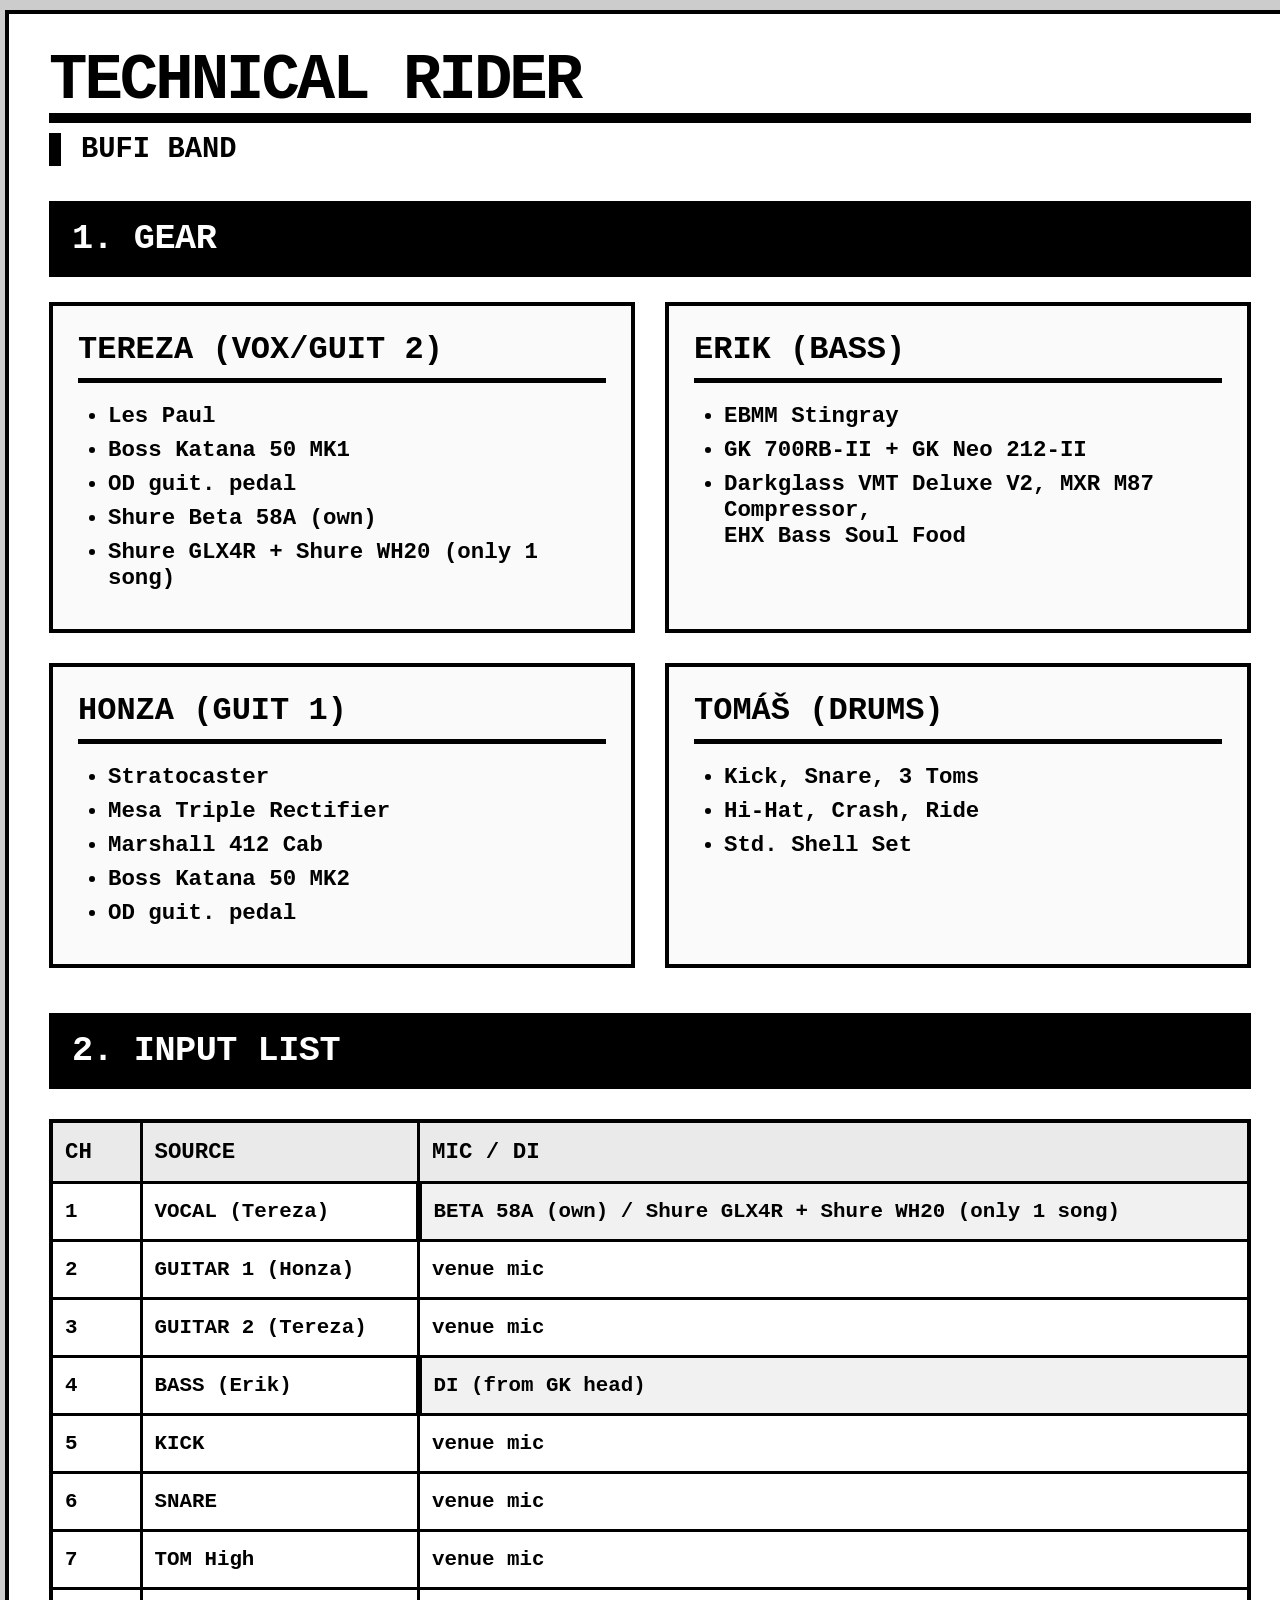
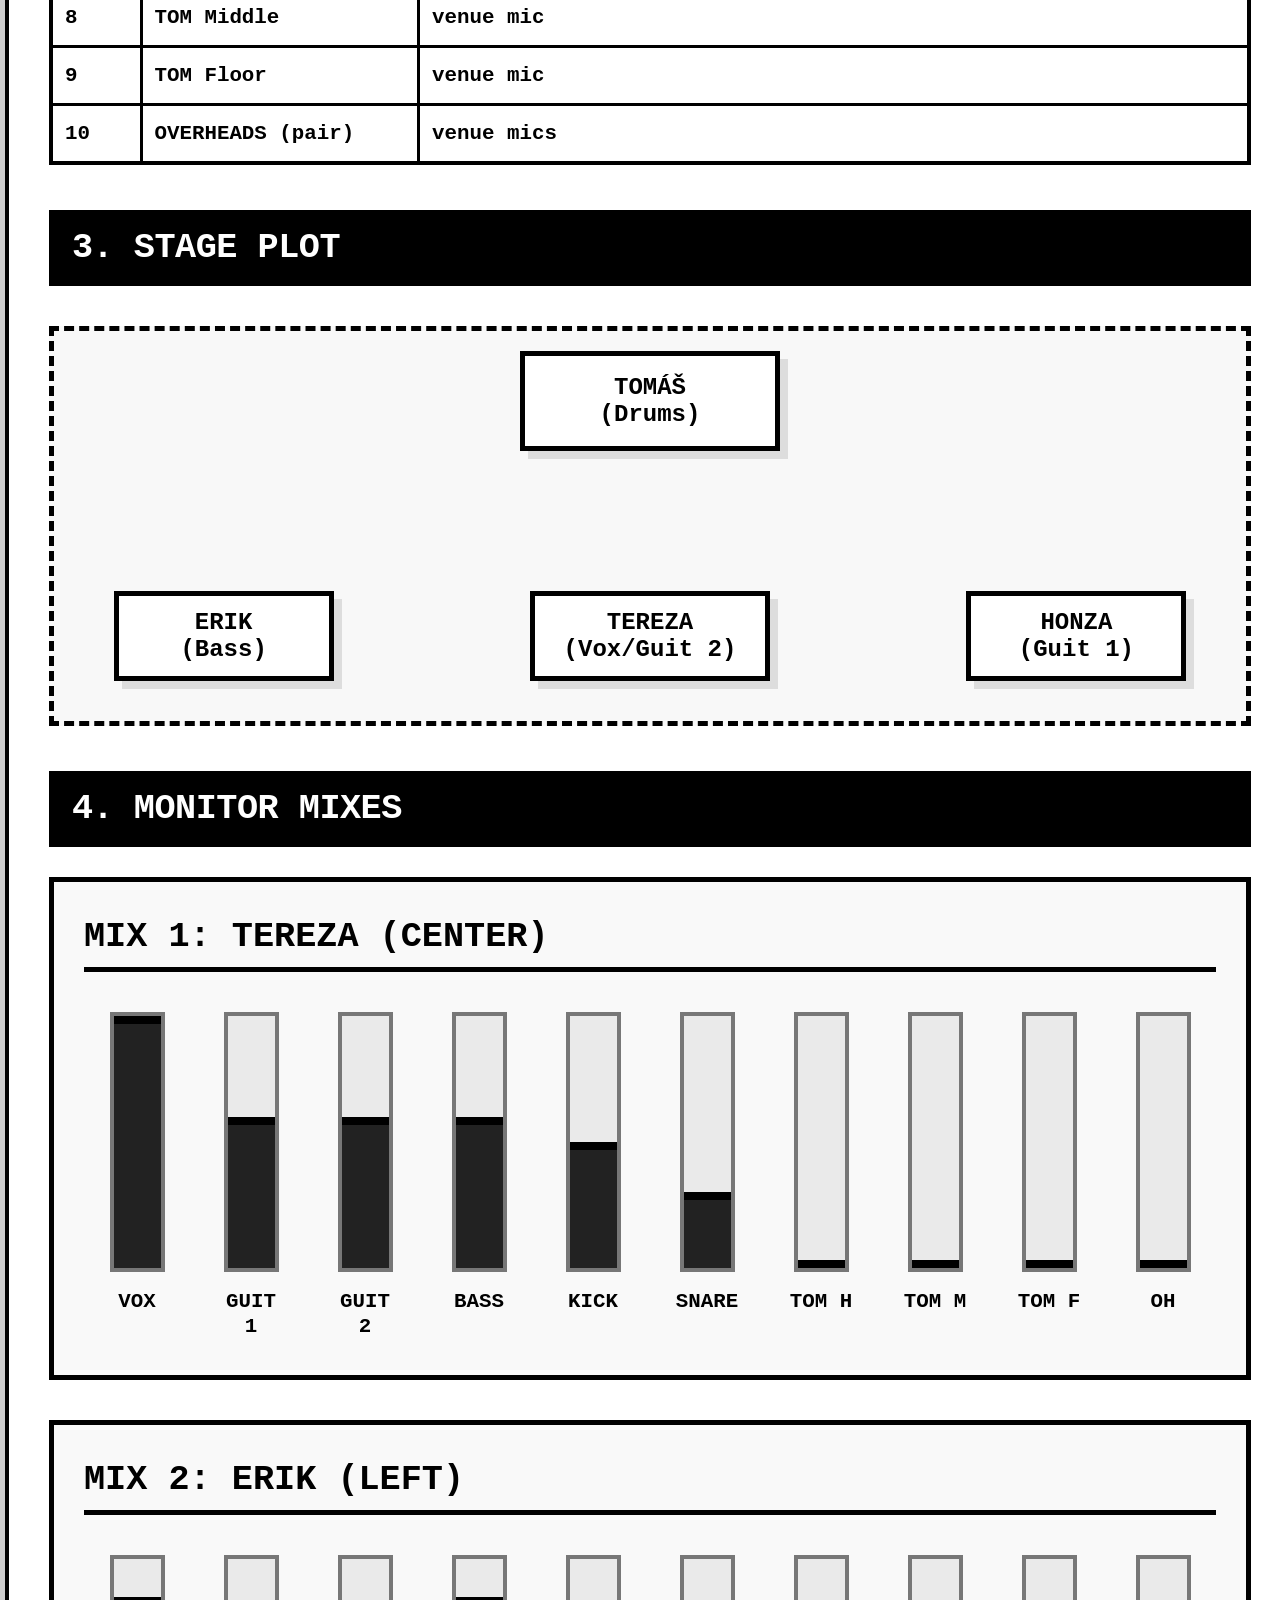
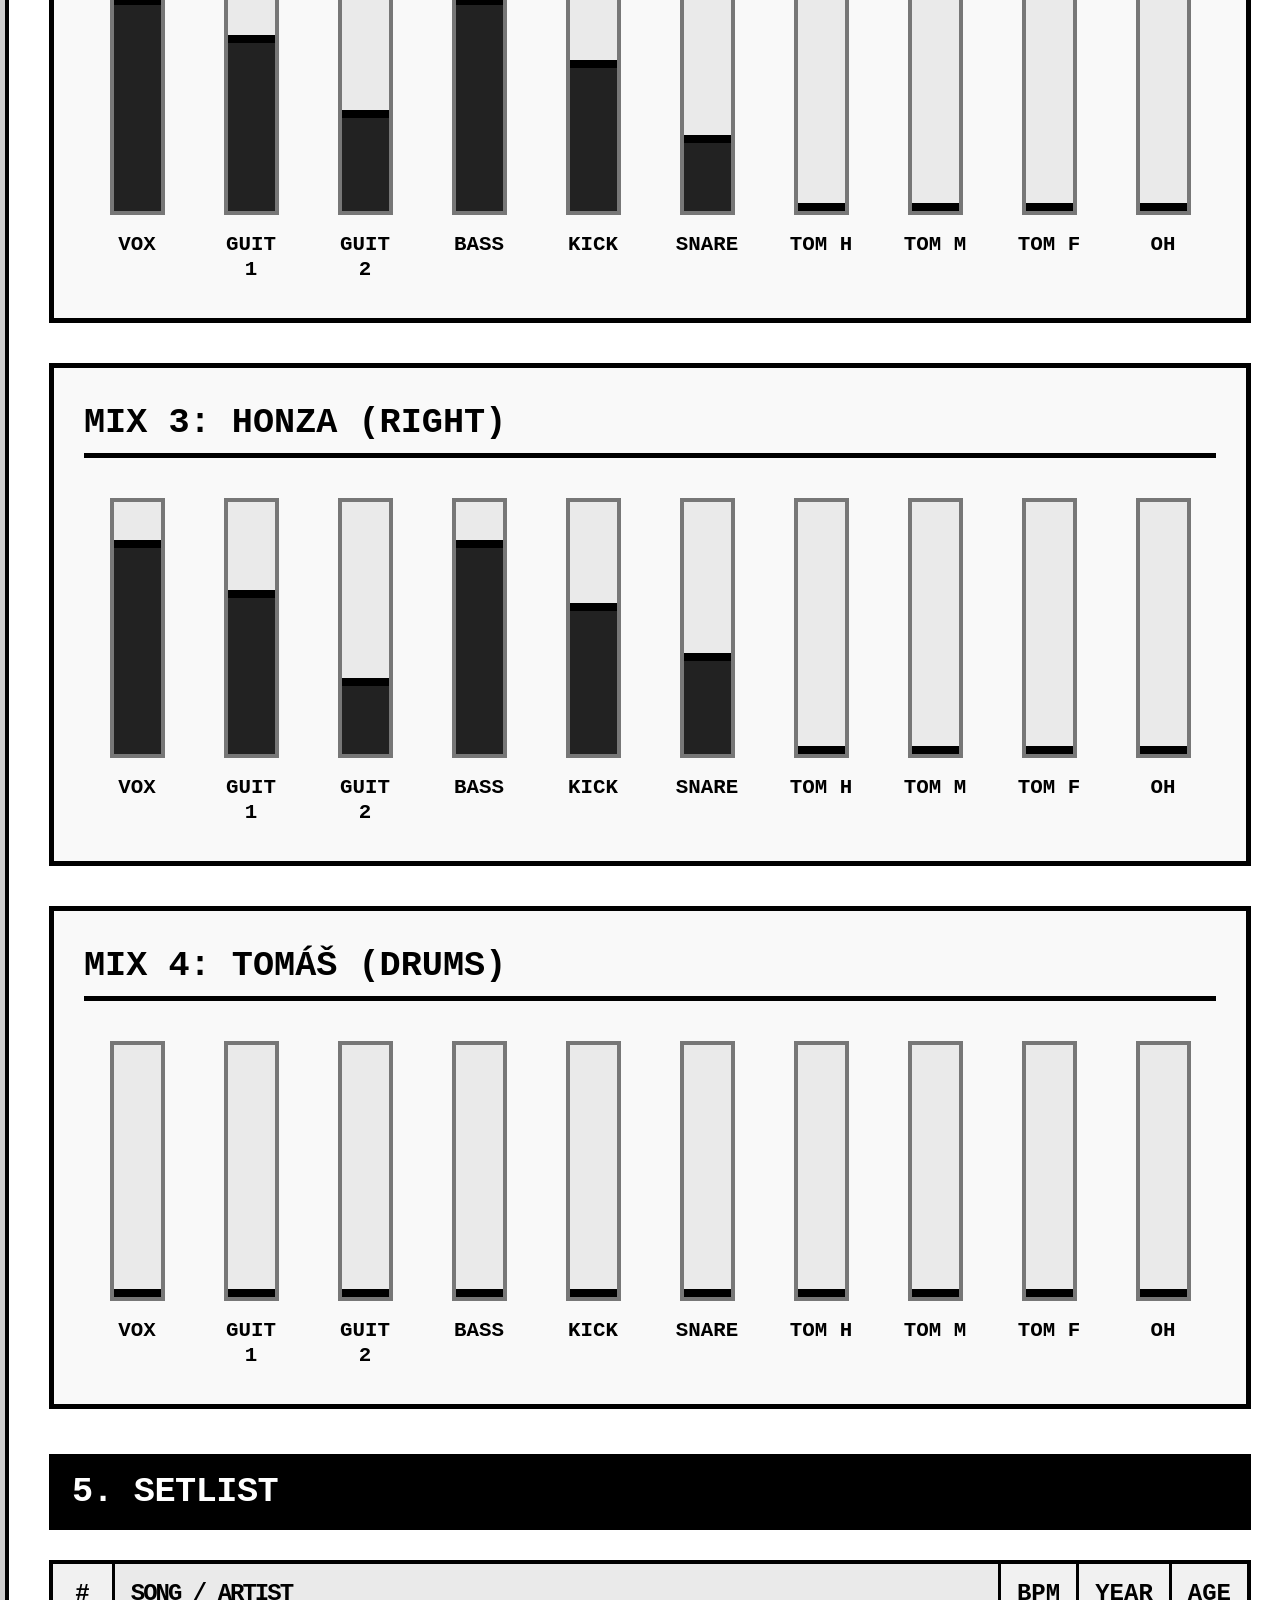
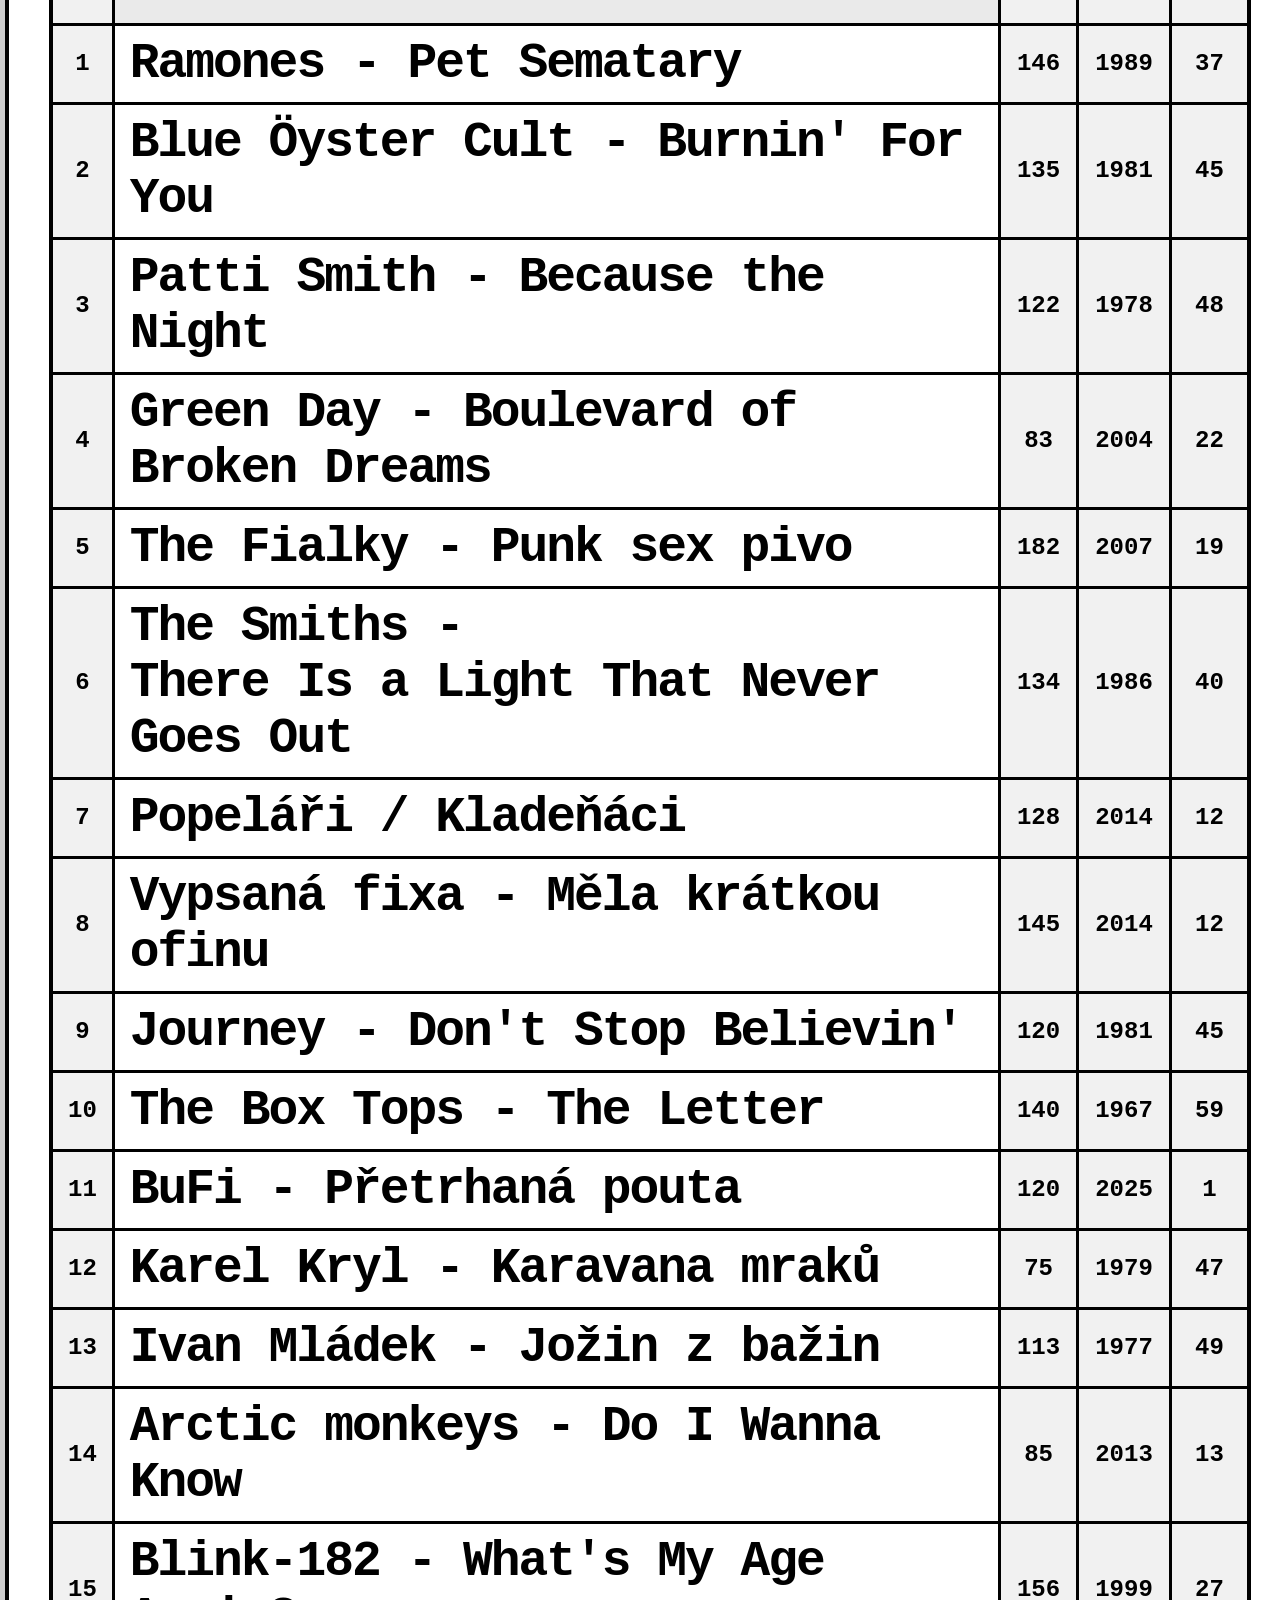
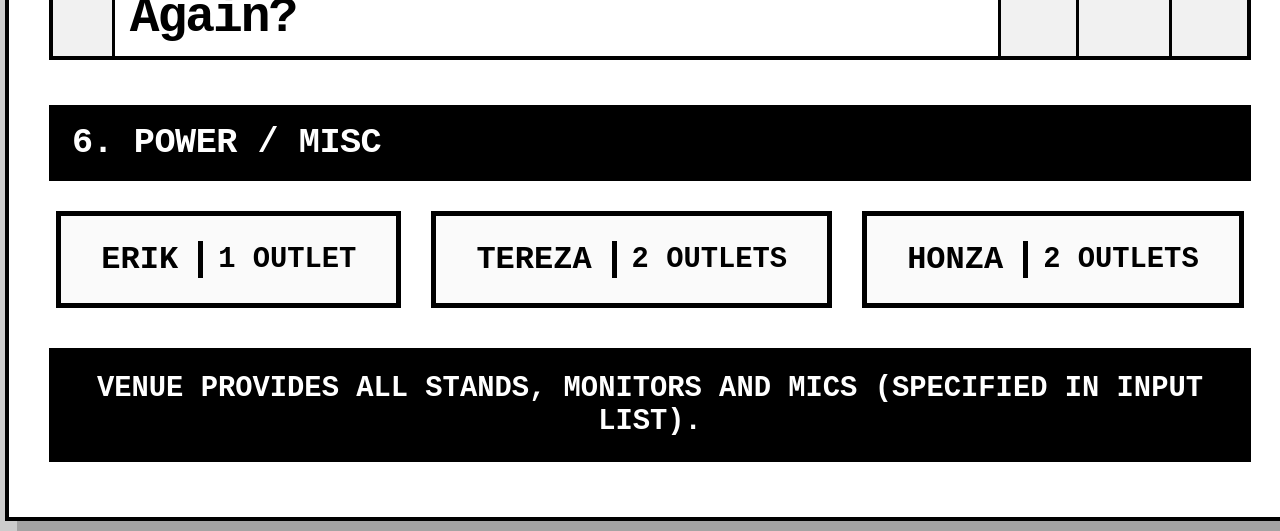
<file: rider.html>
<!DOCTYPE html>
<html lang="en">
<head>
    <meta charset="UTF-8">
    <meta name="viewport" content="width=device-width, initial-scale=1.0">
    <title>Technical Rider – BuFi Band</title>
    <style>
        /* ===== RESET / MONOCHROME BOLD BASE ===== */
        * { box-sizing: border-box; margin: 0; padding: 0; }
        body {
            background: #ccc;
            font-family: 'Courier New', Courier, monospace;
            display: flex;
            justify-content: center;
            align-items: flex-start;
            padding: 10px 5px;
            margin: 0;
            min-width: 1300px;
            overflow-x: auto;
        }
        .container {
            max-width: 1300px;
            width: 100%;
            background: #ffffff;
            border: 4px solid #000;
            padding: 35px 40px;
            box-shadow: 12px 12px 0 rgba(0,0,0,0.2);
        }

        /* TYPOGRAPHY – heavy, industrial */
        h1 {
            font-size: 4rem;
            font-weight: 900;
            letter-spacing: -3px;
            text-transform: uppercase;
            border-bottom: 10px solid #000;
            margin: 0 0 10px 0;
            line-height: 1;
        }
        .band {
            font-size: 1.8rem;
            font-weight: 800;
            border-left: 12px solid #000;
            padding-left: 20px;
            margin-bottom: 35px;
            text-transform: uppercase;
        }
        h2 {
            background: #000;
            color: #fff;
            padding: 15px 20px;
            margin: 45px 0 20px 0;
            font-size: 2.2rem;
            text-transform: uppercase;
            border: 3px solid #000;
            letter-spacing: -0.5px;
        }
        h2:first-of-type { margin-top: 15px; }

        /* 2x2 gear grid */
        .gear-grid {
            display: grid;
            grid-template-columns: 1fr 1fr;
            gap: 30px;
            margin: 25px 0 20px;
        }
        .gear-box {
            border: 4px solid #000;
            background: #fafafa;
            padding: 25px 25px 30px 25px;
        }
        .gear-box h3 {
            font-size: 2rem;
            font-weight: 900;
            border-bottom: 5px solid #000;
            padding-bottom: 10px;
            margin: 0 0 20px 0;
            text-transform: uppercase;
        }
        .gear-box ul {
            font-size: 1.4rem;
            font-weight: 700;
            padding-left: 30px;
        }
        .gear-box li { margin: 8px 0; }

        /* TABLE */
        table {
            width: 100%;
            border-collapse: collapse;
            border: 4px solid #000;
            margin: 30px 0 20px;
            font-size: 1.3rem;
        }
        th, td {
            border: 3px solid #000;
            padding: 16px 12px;
            text-align: left;
            font-weight: 700;
        }
        th {
            background: #eaeaea;
            text-transform: uppercase;
            font-size: 1.4rem;
        }
        .own-gear { background: #f1f1f1; border-left: 6px solid #000; }

        /* STAGE PLOT */
        .stage-plot {
            position: relative;
            height: 400px;
            border: 5px dashed #000;
            margin: 40px 0 30px;
            background: #f8f8f8;
        }
        .pos {
            position: absolute;
            display: flex;
            align-items: center;
            justify-content: center;
            text-align: center;
            border: 5px solid #000;
            background: #fff;
            font-weight: 900;
            font-size: 1.5rem;
            padding: 10px;
            box-shadow: 8px 8px 0 #ddd;
        }
        .drums {
            width: 260px; height: 100px;
            top: 20px; left: 50%; transform: translateX(-50%);
        }
        .bass {
            width: 220px; height: 90px;
            bottom: 40px; left: 5%;
        }
        .vox {
            width: 240px; height: 90px;
            bottom: 40px; left: 50%; transform: translateX(-50%);
        }
        .gt1 {
            width: 220px; height: 90px;
            bottom: 40px; right: 5%;
        }

        /* MONITOR MIXES */
        .monitor-stack { margin-top: 30px; }
        .monitor-unit {
            border: 5px solid #000;
            padding: 35px 30px;
            margin-bottom: 40px;
            background: #f9f9f9;
        }
        .unit-header {
            font-size: 2.2rem;
            font-weight: 900;
            border-bottom: 5px solid #000;
            padding-bottom: 10px;
            margin-bottom: 40px;
            text-transform: uppercase;
        }
        .mix-grid {
            display: grid;
            grid-template-columns: repeat(10, 1fr);
            gap: 8px;
            justify-items: center;
        }
        .channel-strip {
            width: 100%;
            display: flex; flex-direction: column; align-items: center;
        }
        .fader-track {
            height: 260px;
            width: 55px;
            background: #eaeaea;
            border: 4px solid #777;
            position: relative;
            margin-bottom: 18px;
            display: flex; align-items: flex-end;
        }
        .fader-cap {
            width: 100%;
            background: #222;
            border-top: 8px solid #000;
        }
        .channel-label {
            font-size: 1.3rem;
            font-weight: 900;
            text-transform: uppercase;
            writing-mode: horizontal-tb;
            text-align: center;
            line-height: 1.2;
            max-width: 70px;
        }

        /* SETLIST */
        .setlist-table {
            font-size: 3.1rem;
            table-layout: auto;
        }
        .setlist-table th {
            font-size: 1.5rem;
            padding: 16px;
        }
        .setlist-table td {
            padding: 10px 15px;
        }
        .col-num {
            width: 1%;
            white-space: nowrap;
            text-align: center;
            background: #f1f1f1;
            font-size: 1.5rem;
        }
        .col-song {
            width: auto;
            letter-spacing: -2px
        }

        /* POWER / MISC */
        .power-section { margin-top: 30px; }
        .power-list {
            display: flex;
            flex-wrap: wrap;
            gap: 30px;
            margin: 30px 0 40px;
            justify-content: center;
        }
        .power-item {
            border: 5px solid #000;
            background: #fafafa;
            padding: 25px 40px;
            font-size: 1.8rem;
            font-weight: 800;
            text-transform: uppercase;
            display: flex;
            align-items: center;
            gap: 15px;
        }
        .power-item strong {
            font-size: 2rem;
            border-right: 5px solid #000;
            padding-right: 20px;
        }
        .venue-highlight {
            background: #000;
            color: #fff;
            padding: 20px 25px;
            font-size: 1.8rem;
            font-weight: 800;
            border: 4px solid #000;
            text-align: center;
            text-transform: uppercase;
            width: 100%;
            margin: 20px 0 10px;
        }

        /* A4 print optimization: avoid page breaks inside modules */
        @media print {
            body { background: none; padding: 0; }
            .container { max-width: 100%; border: 2px solid #000; box-shadow: none; padding: 20px; }
            h2 { background: #000 !important; color: #fff !important; -webkit-print-color-adjust: exact; print-color-adjust: exact; }
            .gear-box, .monitor-unit, table, .stage-plot, .power-item { break-inside: avoid; }
            .monitor-unit { page-break-inside: avoid; }
            .gear-grid { break-inside: avoid; }
            .pos { border: 2px solid #000; }
        }

        /* fine tune for very large screens, but nothing essential */
        @media (min-width: 1600px) {
            .container { max-width: 1500px; }
        }
    </style>
</head>
<body>
<div class="container">
    <h1>TECHNICAL RIDER</h1>
    <div class="band">BuFi Band</div>

    <!-- 1. GEAR / BACKLINE -->
    <h2>1. GEAR</h2>
    <div class="gear-grid">
        <div class="gear-box"><h3>TEREZA (VOX/GUIT 2)</h3><ul><li>Les Paul</li><li>Boss Katana 50 MK1</li><li>OD guit. pedal</li><li>Shure Beta 58A (own)</li><li>Shure GLX4R + Shure WH20 (only 1 song)</li></ul></div>
        <div class="gear-box"><h3>ERIK (BASS)</h3><ul><li>EBMM Stingray</li><li>GK 700RB-II + GK Neo 212-II</li><li>Darkglass VMT Deluxe V2, MXR M87 Compressor,<br>EHX Bass Soul Food</li></ul></div>
        <div class="gear-box"><h3>HONZA (GUIT 1)</h3><ul><li>Stratocaster</li><li>Mesa Triple Rectifier</li><li>Marshall 412 Cab</li><li>Boss Katana 50 MK2</li><li>OD guit. pedal</li></ul></div>
        <div class="gear-box"><h3>TOMÁŠ (DRUMS)</h3><ul><li>Kick, Snare, 3 Toms</li><li>Hi-Hat, Crash, Ride</li><li>Std. Shell Set</li></ul></div>
    </div>

    <!-- 2. INPUT LIST -->
    <h2>2. INPUT LIST</h2>
    <table>
        <thead><tr><th style="width:90px;">CH</th><th>SOURCE</th><th>MIC / DI</th></tr></thead>
        <tbody>
            <tr><td>1</td><td>VOCAL (Tereza)</td><td class="own-gear">BETA 58A (own) / Shure GLX4R + Shure WH20 (only 1 song)</td></tr>
            <tr><td>2</td><td>GUITAR 1 (Honza)</td><td>venue mic</td></tr>
            <tr><td>3</td><td>GUITAR 2 (Tereza)</td><td>venue mic</td></tr>
            <tr><td>4</td><td>BASS (Erik)</td><td class="own-gear">DI (from GK head)</td></tr>
            <tr><td>5</td><td>KICK</td><td>venue mic</td></tr>
            <tr><td>6</td><td>SNARE</td><td>venue mic</td></tr>
            <tr><td>7</td><td>TOM High</td><td>venue mic</td></tr>
            <tr><td>8</td><td>TOM Middle</td><td>venue mic</td></tr>
            <tr><td>9</td><td>TOM Floor</td><td>venue mic</td></tr>
            <tr><td>10</td><td>OVERHEADS (pair)</td><td>venue mics</td></tr>
        </tbody>
    </table>

    <!-- 3. STAGE PLOT -->
    <h2>3. STAGE PLOT</h2>
    <div class="stage-plot">
        <div class="pos drums">TOMÁŠ<br>(Drums)</div>
        <div class="pos bass">ERIK<br>(Bass)</div>
        <div class="pos vox">TEREZA<br>(Vox/Guit 2)</div>
        <div class="pos gt1">HONZA<br>(Guit 1)</div>
    </div>

    <!-- 4. MONITOR MIXES -->
    <h2>4. MONITOR MIXES</h2>
    <div class="monitor-stack">
        <!-- mix 1 Tereza -->
        <div class="monitor-unit">
            <div class="unit-header">MIX 1: TEREZA (Center)</div>
            <div class="mix-grid">
                <div class="channel-strip"><div class="fader-track"><div class="fader-cap" style="height:100%;"></div></div><div class="channel-label">VOX</div></div>
                <div class="channel-strip"><div class="fader-track"><div class="fader-cap" style="height:60%;"></div></div><div class="channel-label">GUIT 1</div></div>
                <div class="channel-strip"><div class="fader-track"><div class="fader-cap" style="height:60%;"></div></div><div class="channel-label">GUIT 2</div></div>
                <div class="channel-strip"><div class="fader-track"><div class="fader-cap" style="height:60%;"></div></div><div class="channel-label">BASS</div></div>
                <div class="channel-strip"><div class="fader-track"><div class="fader-cap" style="height:50%;"></div></div><div class="channel-label">KICK</div></div>
                <div class="channel-strip"><div class="fader-track"><div class="fader-cap" style="height:30%;"></div></div><div class="channel-label">SNARE</div></div>
                <div class="channel-strip"><div class="fader-track"><div class="fader-cap" style="height:0%;"></div></div><div class="channel-label">TOM H</div></div>
                <div class="channel-strip"><div class="fader-track"><div class="fader-cap" style="height:0%;"></div></div><div class="channel-label">TOM M</div></div>
                <div class="channel-strip"><div class="fader-track"><div class="fader-cap" style="height:0%;"></div></div><div class="channel-label">TOM F</div></div>
                <div class="channel-strip"><div class="fader-track"><div class="fader-cap" style="height:0%;"></div></div><div class="channel-label">OH</div></div>
            </div>
        </div>
        <!-- mix 2 Erik -->
        <div class="monitor-unit">
            <div class="unit-header">MIX 2: ERIK (Left)</div>
            <div class="mix-grid">
                <div class="channel-strip"><div class="fader-track"><div class="fader-cap" style="height:85%;"></div></div><div class="channel-label">VOX</div></div>
                <div class="channel-strip"><div class="fader-track"><div class="fader-cap" style="height:70%;"></div></div><div class="channel-label">GUIT 1</div></div>
                <div class="channel-strip"><div class="fader-track"><div class="fader-cap" style="height:40%;"></div></div><div class="channel-label">GUIT 2</div></div>
                <div class="channel-strip"><div class="fader-track"><div class="fader-cap" style="height:85%;"></div></div><div class="channel-label">BASS</div></div>
                <div class="channel-strip"><div class="fader-track"><div class="fader-cap" style="height:60%;"></div></div><div class="channel-label">KICK</div></div>
                <div class="channel-strip"><div class="fader-track"><div class="fader-cap" style="height:30%;"></div></div><div class="channel-label">SNARE</div></div>
                <div class="channel-strip"><div class="fader-track"><div class="fader-cap" style="height:0%;"></div></div><div class="channel-label">TOM H</div></div>
                <div class="channel-strip"><div class="fader-track"><div class="fader-cap" style="height:0%;"></div></div><div class="channel-label">TOM M</div></div>
                <div class="channel-strip"><div class="fader-track"><div class="fader-cap" style="height:0%;"></div></div><div class="channel-label">TOM F</div></div>
                <div class="channel-strip"><div class="fader-track"><div class="fader-cap" style="height:0%;"></div></div><div class="channel-label">OH</div></div>
            </div>
        </div>
        <!-- mix 3 Honza -->
        <div class="monitor-unit">
            <div class="unit-header">MIX 3: HONZA (Right)</div>
            <div class="mix-grid">
                <div class="channel-strip"><div class="fader-track"><div class="fader-cap" style="height:85%;"></div></div><div class="channel-label">VOX</div></div>
                <div class="channel-strip"><div class="fader-track"><div class="fader-cap" style="height:65%;"></div></div><div class="channel-label">GUIT 1</div></div>
                <div class="channel-strip"><div class="fader-track"><div class="fader-cap" style="height:30%;"></div></div><div class="channel-label">GUIT 2</div></div>
                <div class="channel-strip"><div class="fader-track"><div class="fader-cap" style="height:85%;"></div></div><div class="channel-label">BASS</div></div>
                <div class="channel-strip"><div class="fader-track"><div class="fader-cap" style="height:60%;"></div></div><div class="channel-label">KICK</div></div>
                <div class="channel-strip"><div class="fader-track"><div class="fader-cap" style="height:40%;"></div></div><div class="channel-label">SNARE</div></div>
                <div class="channel-strip"><div class="fader-track"><div class="fader-cap" style="height:0%;"></div></div><div class="channel-label">TOM H</div></div>
                <div class="channel-strip"><div class="fader-track"><div class="fader-cap" style="height:0%;"></div></div><div class="channel-label">TOM M</div></div>
                <div class="channel-strip"><div class="fader-track"><div class="fader-cap" style="height:0%;"></div></div><div class="channel-label">TOM F</div></div>
                <div class="channel-strip"><div class="fader-track"><div class="fader-cap" style="height:0%;"></div></div><div class="channel-label">OH</div></div>
            </div>
        </div>
        <!-- mix 4 Tomáš (drums) -->
        <div class="monitor-unit">
            <div class="unit-header">MIX 4: TOMÁŠ (Drums)</div>
            <div class="mix-grid">
                <div class="channel-strip"><div class="fader-track"><div class="fader-cap" style="height:0%;"></div></div><div class="channel-label">VOX</div></div>
                <div class="channel-strip"><div class="fader-track"><div class="fader-cap" style="height:0%;"></div></div><div class="channel-label">GUIT 1</div></div>
                <div class="channel-strip"><div class="fader-track"><div class="fader-cap" style="height:0%;"></div></div><div class="channel-label">GUIT 2</div></div>
                <div class="channel-strip"><div class="fader-track"><div class="fader-cap" style="height:0%;"></div></div><div class="channel-label">BASS</div></div>
                <div class="channel-strip"><div class="fader-track"><div class="fader-cap" style="height:0%;"></div></div><div class="channel-label">KICK</div></div>
                <div class="channel-strip"><div class="fader-track"><div class="fader-cap" style="height:0%;"></div></div><div class="channel-label">SNARE</div></div>
                <div class="channel-strip"><div class="fader-track"><div class="fader-cap" style="height:0%;"></div></div><div class="channel-label">TOM H</div></div>
                <div class="channel-strip"><div class="fader-track"><div class="fader-cap" style="height:0%;"></div></div><div class="channel-label">TOM M</div></div>
                <div class="channel-strip"><div class="fader-track"><div class="fader-cap" style="height:0%;"></div></div><div class="channel-label">TOM F</div></div>
                <div class="channel-strip"><div class="fader-track"><div class="fader-cap" style="height:0%;"></div></div><div class="channel-label">OH</div></div>
            </div>
        </div>
    </div>

    <!-- 5. SETLIST -->
    
    <h2>5. SETLIST</h2>
    <table class="setlist-table">
        <thead>
            <tr>
                <th class="col-num">#</th>
                <th class="col-song">SONG / ARTIST</th>
                <th class="col-num">BPM</th>
                <th class="col-num">YEAR</th>
                <th class="col-num">AGE</th>
            </tr>
        </thead>
        <tbody>
            <tr><td class="col-num">1</td><td class="col-song">Ramones - Pet Sematary</td><td class="col-num">146</td><td class="col-num">1989</td><td class="col-num">37</td></tr>
            <tr><td class="col-num">2</td><td class="col-song">Blue Öyster Cult - Burnin' For You</td><td class="col-num">135</td><td class="col-num">1981</td><td class="col-num">45</td></tr>
            <tr><td class="col-num">3</td><td class="col-song">Patti Smith - Because the Night</td><td class="col-num">122</td><td class="col-num">1978</td><td class="col-num">48</td></tr>
            <tr><td class="col-num">4</td><td class="col-song">Green Day - Boulevard of Broken Dreams</td><td class="col-num">83</td><td class="col-num">2004</td><td class="col-num">22</td></tr>
            <tr><td class="col-num">5</td><td class="col-song">The Fialky - Punk sex pivo</td><td class="col-num">182</td><td class="col-num">2007</td><td class="col-num">19</td></tr>
            <tr><td class="col-num">6</td><td class="col-song">The Smiths -<br>There Is a Light That Never Goes Out</td><td class="col-num">134</td><td class="col-num">1986</td><td class="col-num">40</td></tr>
            <tr><td class="col-num">7</td><td class="col-song">Popeláři / Kladeňáci</td><td class="col-num">128</td><td class="col-num">2014</td><td class="col-num">12</td></tr>
            <tr><td class="col-num">8</td><td class="col-song">Vypsaná fixa - Měla krátkou ofinu</td><td class="col-num">145</td><td class="col-num">2014</td><td class="col-num">12</td></tr>
            <tr><td class="col-num">9</td><td class="col-song">Journey - Don't Stop Believin'</td><td class="col-num">120</td><td class="col-num">1981</td><td class="col-num">45</td></tr>
            <tr><td class="col-num">10</td><td class="col-song">The Box Tops - The Letter</td><td class="col-num">140</td><td class="col-num">1967</td><td class="col-num">59</td></tr>
            <tr><td class="col-num">11</td><td class="col-song">BuFi - Přetrhaná pouta</td><td class="col-num">120</td><td class="col-num">2025</td><td class="col-num">1</td></tr>
            <tr><td class="col-num">12</td><td class="col-song">Karel Kryl - Karavana mraků</td><td class="col-num">75</td><td class="col-num">1979</td><td class="col-num">47</td></tr>
            <tr><td class="col-num">13</td><td class="col-song">Ivan Mládek - Jožin z bažin</td><td class="col-num">113</td><td class="col-num">1977</td><td class="col-num">49</td></tr>
            <tr><td class="col-num">14</td><td class="col-song">Arctic monkeys - Do I Wanna Know</td><td class="col-num">85</td><td class="col-num">2013</td><td class="col-num">13</td></tr>
            <tr><td class="col-num">15</td><td class="col-song">Blink-182 - What's My Age Again?</td><td class="col-num">156</td><td class="col-num">1999</td><td class="col-num">27</td></tr>
        </tbody>
    </table>

    <!-- 6. POWER & MISC – outlet blocks + venue statement -->

    <h2>6. POWER / MISC</h2>
    <div class="power-list">
        <div class="power-item"><strong>ERIK</strong> 1 outlet</div>
        <div class="power-item"><strong>TEREZA</strong> 2 outlets</div>
        <div class="power-item"><strong>HONZA</strong> 2 outlets</div>
    </div>
    <div class="venue-highlight">
        Venue provides all stands, monitors and mics (specified in input list).
    </div>

    <!-- tiny spacer: ensures nothing gets cut -->
    <div style="height: 10px;"></div>
</div>
</body>
</html>
</file>
